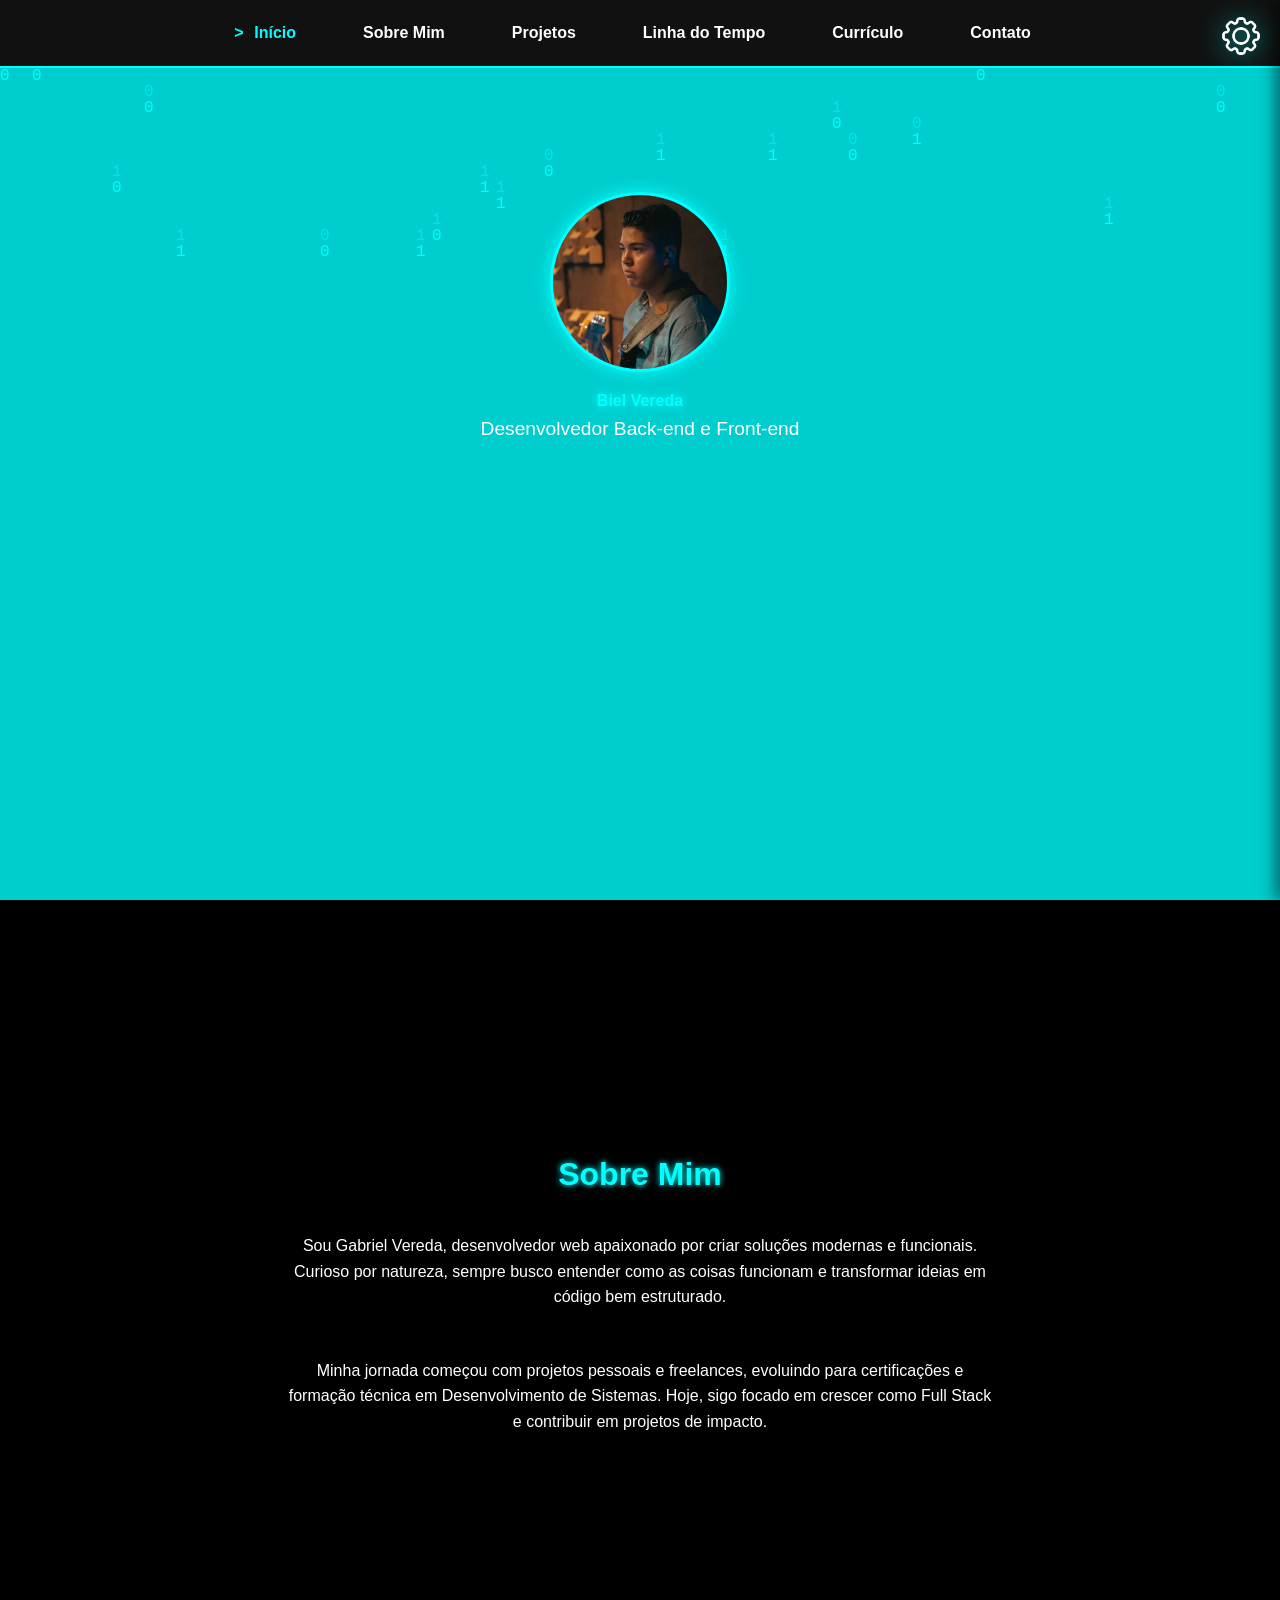
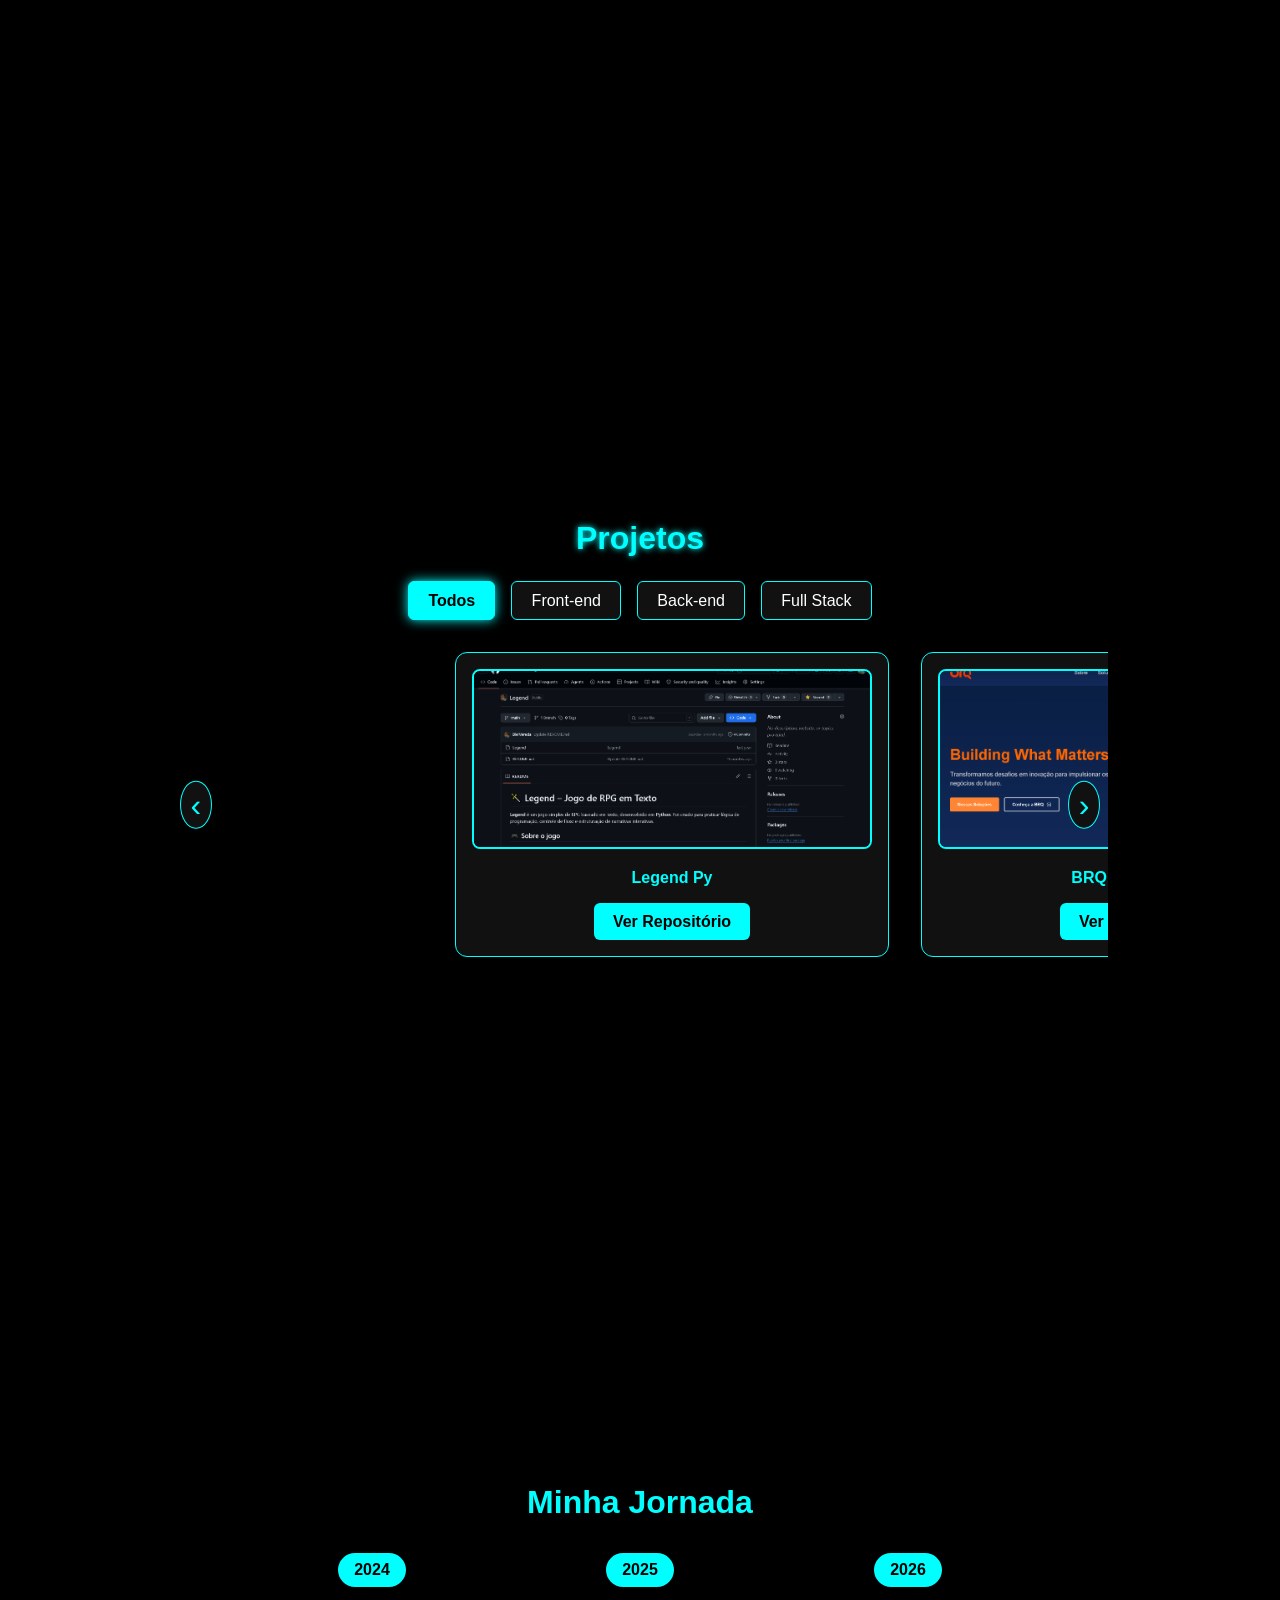
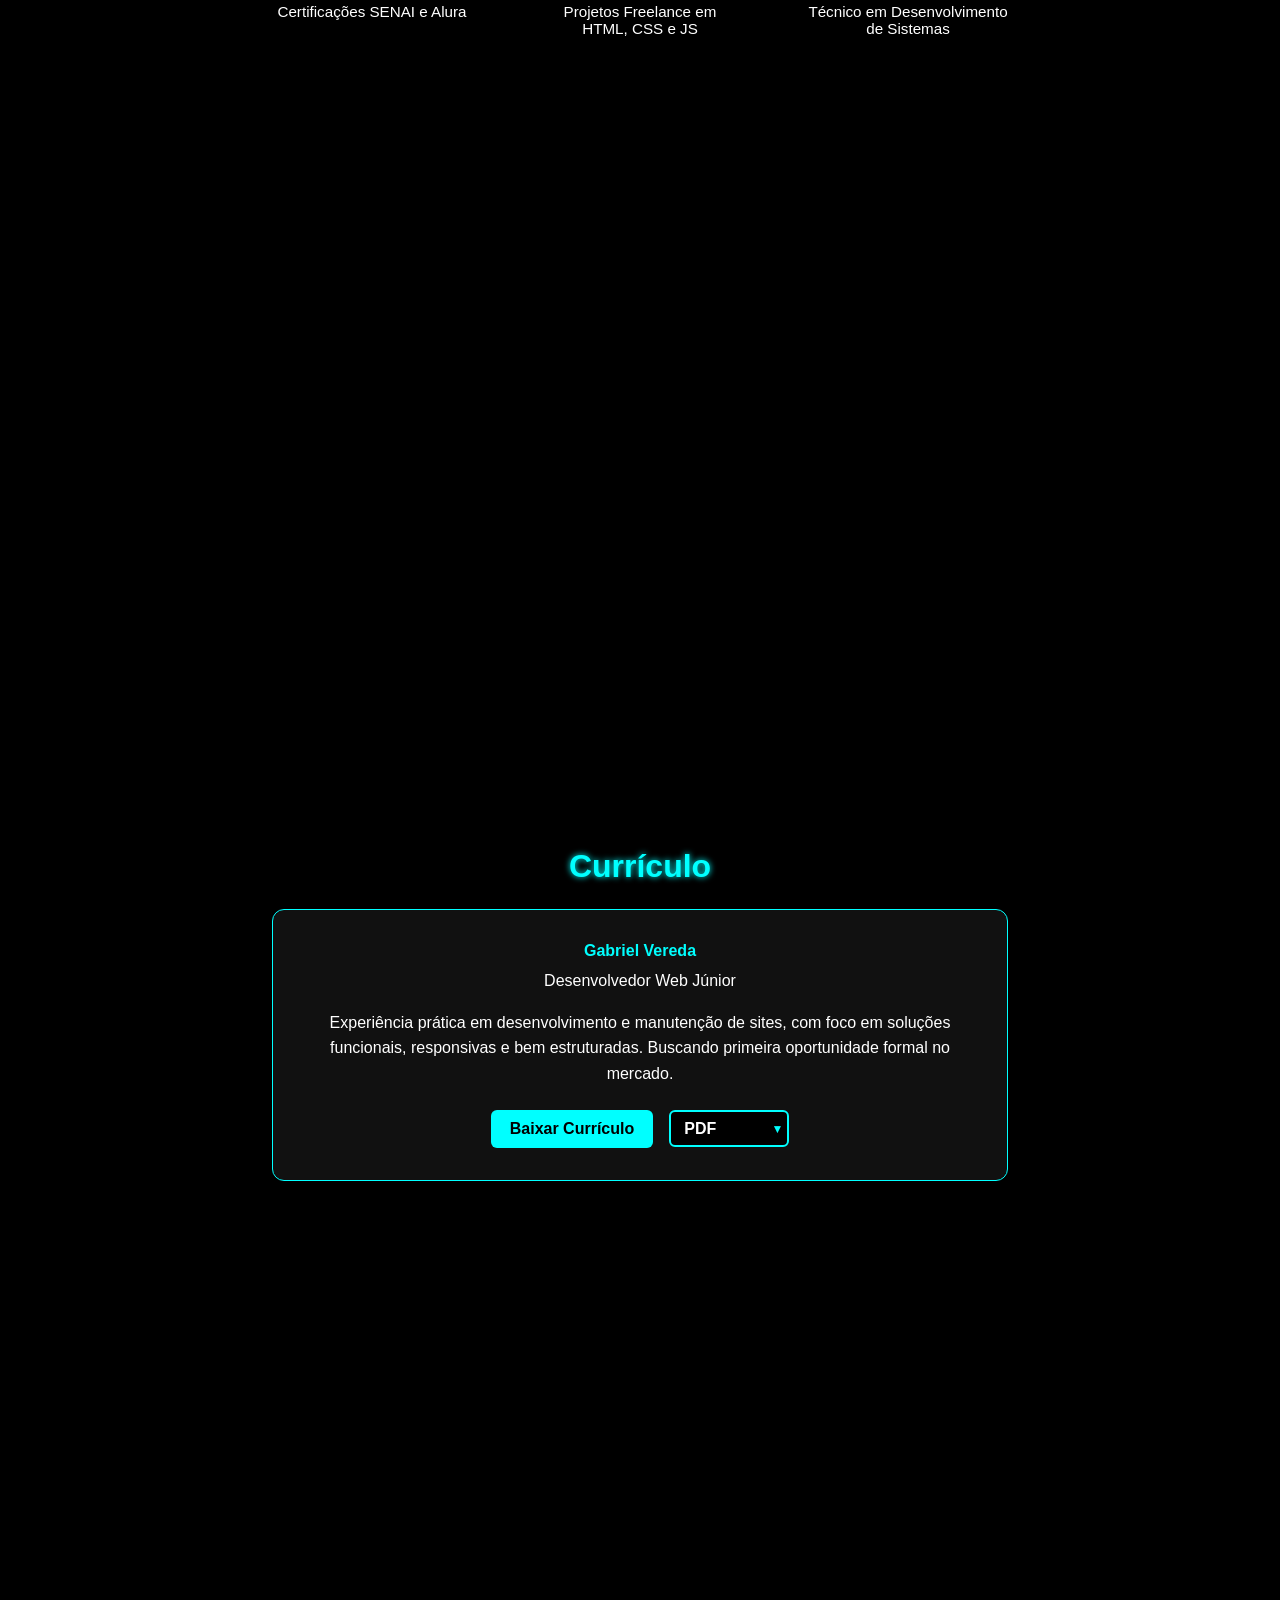
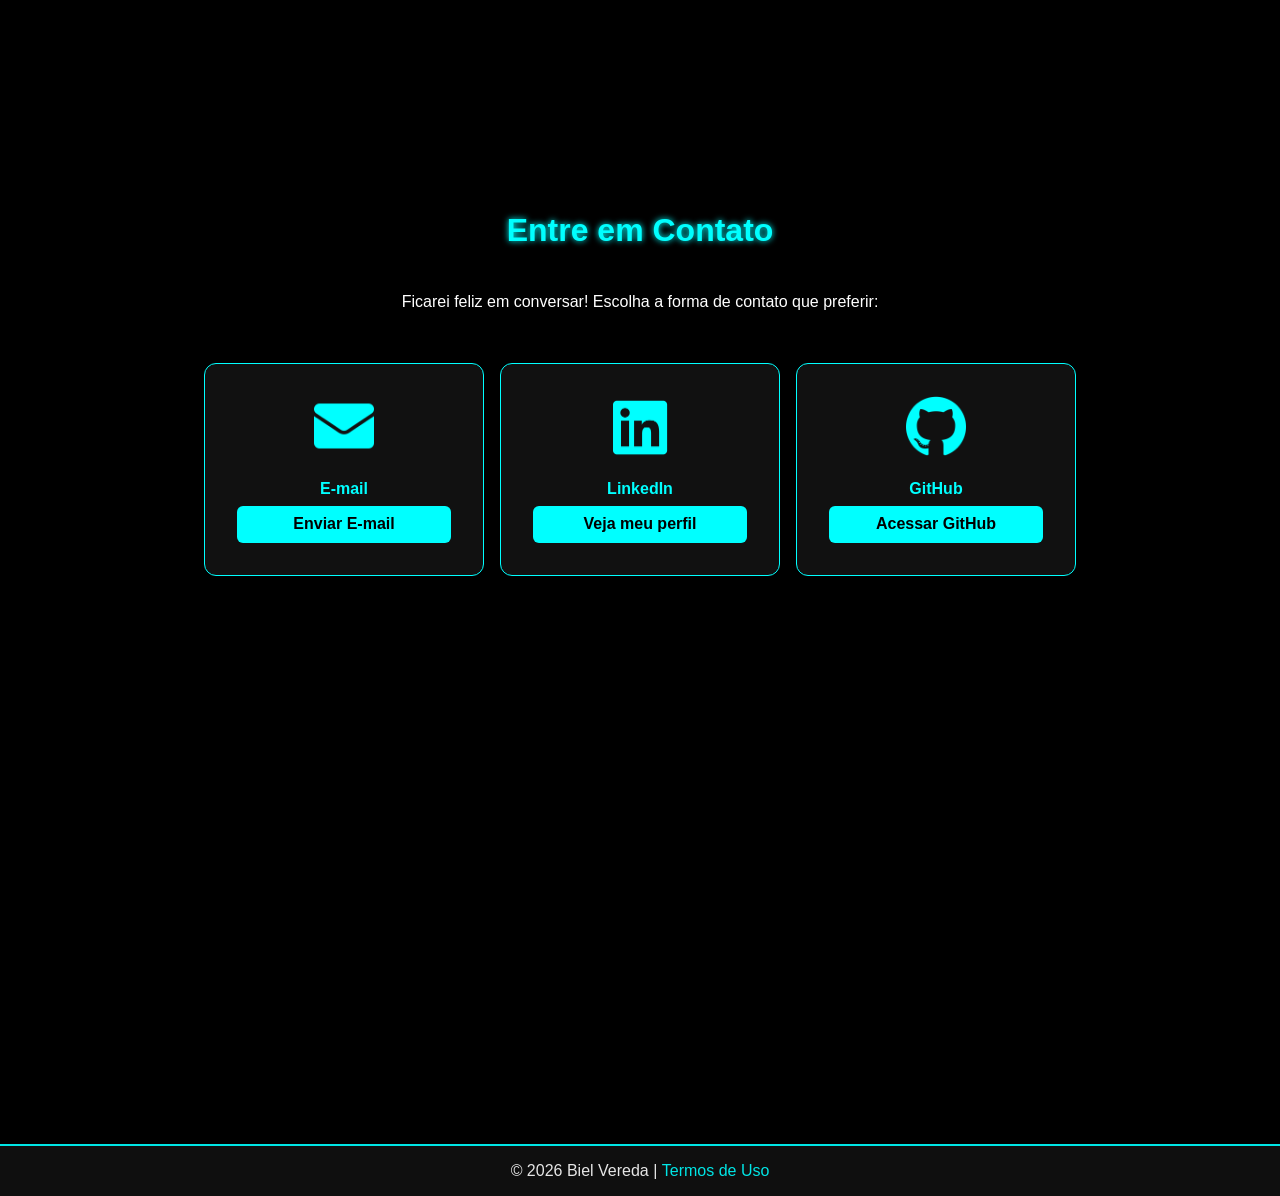
<file: index.html>
<!DOCTYPE html>
<html lang="pt-br">

<head>
  <meta charset="UTF-8" />
  <meta name="viewport" content="width=device-width, initial-scale=1.0" />
  <title data-i18n="site.title">Biel Vereda | Portfolio</title>
  <link rel="stylesheet" href="./styles/main.css" />

  <link rel="icon" type="image/png" href="./assets/images/logo.png" />
</head>

<body>
  <canvas id="matrix"></canvas>

  <!-- Navbar -->
  <header class="navbar">
    <nav>
      <ul class="nav-links">
        <li><a href="#home" class="active" data-i18n="navbar.home">Início</a></li>
        <li><a href="#about" data-i18n="navbar.about">Sobre Mim</a></li>
        <li><a href="#projects" data-i18n="navbar.projects">Projetos</a></li>
        <li><a href="#timeline" data-i18n="navbar.timeline">Linha do Tempo</a></li>
        <li><a href="#resume" data-i18n="navbar.resume">Currículo</a></li>
        <li><a href="#contact" data-i18n="navbar.contact">Contato</a></li>
      </ul>
    </nav>
    <button id="configBtn" class="config-btn">
      <img src="./assets/icons/settings.png" alt="Settings" />
    </button>
  </header>

  <!-- Hero -->
  <section id="home" class="hero">
    <img src="./assets/images/profile.jpg" alt="Biel Vereda" />
    <h1 data-i18n="hero.title">Biel Vereda</h1>
    <p data-i18n="hero.subtitle">Back-end and Front-end Developer</p>
  </section>

  <!-- About -->
  <section id="about" class="about">
    <h2 data-i18n="about.title">Sobre Mim</h2>
    <p data-i18n="about.description1">
      Sou <strong>Gabriel Vereda</strong>, desenvolvedor web apaixonado por criar soluções
      modernas e funcionais. Curioso por natureza, sempre busco entender como as coisas
      funcionam e transformar ideias em código bem estruturado.
    </p>
    <p data-i18n="about.description2">
      Minha jornada começou com projetos pessoais e freelances, evoluindo para certificações
      e formação técnica em Desenvolvimento de Sistemas. Hoje, sigo focado em crescer como
      Full Stack e contribuir em projetos de impacto.
    </p>
  </section>

  <!-- Projects com Carrossel -->
  <section id="projects" class="projects">
    <h2 data-i18n="projects.title">Projetos</h2>

    <!-- Filtros -->
    <div class="filter">
      <button data-i18n="projects.filters.all" data-filter="all" class="active">Todos</button>
      <button data-i18n="projects.filters.frontend" data-filter="frontend">Front-end</button>
      <button data-i18n="projects.filters.backend" data-filter="backend">Back-end</button>
      <button data-i18n="projects.filters.fullstack" data-filter="fullstack">Full Stack</button>
    </div>

    <!-- Carrossel -->
    <div class="carousel">
      <div class="carousel-track">

        <!-- Cards de Projetos -->
        <!-- Front-End -->
        <div class="project-card" data-category="frontend">
          <img src="./assets/images/projects/game-station.png" alt="Game Station" />
          <h3 data-i18n="projects.cards.gamestation">Game Station</h3>
          <a href="https://github.com/BielVereda/Game_Station.git" target="_blank" rel="noopener noreferrer" class="btn"
            data-i18n="projects.cards.repo">
            Ver Repositório
          </a>
        </div>

        <div class="project-card" data-category="frontend">
          <img src="./assets/images/projects/brq-rebrainding.png" alt="BRQ Rebrainding" />
          <h3 data-i18n="projects.cards.brqrebrainding">BRQ Rebrainding</h3>
          <a href="https://github.com/BielVereda/BRQ_Rebrainding.git" target="_blank" rel="noopener noreferrer"
            class="btn" data-i18n="projects.cards.repo">
            Ver Repositório
          </a>
        </div>

        <div class="project-card" data-category="frontend">
          <img src="./assets/images/projects/motoristas_unesp.png" alt="Motoristas UNESP" />
          <h3 data-i18n="projects.cards.motoristasunesp">Motoristas UNESP</h3>
          <a href="https://github.com/BielVereda/Motoristas_Unesp.git" target="_blank" rel="noopener noreferrer"
            class="btn" data-i18n="projects.cards.repo">
            Ver Repositório
          </a>
        </div>

        <div class="project-card" data-category="frontend">
          <img src="./assets/images/projects/safe-speak.png" alt="Safe Speak" />
          <h3 data-i18n="projects.cards.safespeak">Safe Speak</h3>
          <a href="https://github.com/BielVereda/Site_Denuncia.git" target="_blank" rel="noopener noreferrer"
            class="btn" data-i18n="projects.cards.repo">
            Ver Repositório
          </a>
        </div>

        <div class="project-card" data-category="frontend">
          <img src="./assets/images/projects/datacenter-senai.png" alt="Data Center SENAI" />
          <h3 data-i18n="projects.cards.datacentersenai">Data Center SENAI</h3>
          <a href="https://github.com/BielVereda/DataCenter_SENAI.git" target="_blank" rel="noopener noreferrer"
            class="btn" data-i18n="projects.cards.repo">
            Ver Repositório
          </a>
        </div>

        <div class="project-card" data-category="frontend">
          <img src="./assets/images/projects/midnight-club.png" alt="Midnight Club" />
          <h3 data-i18n="projects.cards.midnightclub">Midnight Club</h3>
          <a href="https://github.com/BielVereda/midnight_club.git" target="_blank" rel="noopener noreferrer"
            class="btn" data-i18n="projects.cards.repo">
            Ver Repositório
          </a>
        </div>

        <!-- Back-End -->
        <div class="project-card" data-category="backend">
          <img src="./assets/images/projects/ecommerce-api.png" alt="E-commerce API + Security" />
          <h3 data-i18n="projects.cards.ecommerceapisecurity">E-commerce API + Security</h3>
          <a href="https://github.com/BielVereda/E-Commerce_Security.git" target="_blank" class="btn"
            data-i18n="projects.cards.repo">
            Ver Repositório
          </a>
        </div>

        <div class="project-card" data-category="backend">
          <img src="./assets/images/projects/legend.png" alt="Legend Py" />
          <h3 data-i18n="projects.cards.legend">Legend Py</h3>
          <a href="https://github.com/BielVereda/Legend.git" target="_blank" class="btn"
            data-i18n="projects.cards.repo">
            Ver Repositório
          </a>
        </div>

        <div class="project-card" data-category="backend">
          <img src="./assets/images/projects/spaceship-game.png" alt="Spaceship Game" />
          <h3 data-i18n="projects.cards.spaceship">Spaceship Game</h3>
          <a href="https://github.com/BielVereda/Spaceship_Game.git" target="_blank" class="btn"
            data-i18n="projects.cards.repo">
            Ver Repositório
          </a>
        </div>

        <div class="project-card" data-category="backend">
          <img src="./assets/images/projects/bibioteca-api.png" alt="Biblioteca API" />
          <h3 data-i18n="projects.cards.bibiotecaapi">Biblioteca API</h3>
          <a href="https://github.com/BielVereda/Biblioteca_BeckEnd.git" target="_blank" class="btn"
            data-i18n="projects.cards.repo">
            Ver Repositório
          </a>
        </div>

        <!-- Full Stack -->
        <div class="project-card" data-category="fullstack">
          <img src="./assets/images/projects/naruto-api.png" alt="Naruto API" />
          <h3 data-i18n="projects.cards.narutoapi">Naruto API</h3>
          <a href="https://github.com/BielVereda/Consuming_API_Naruto.git" target="_blank" class="btn"
            data-i18n="projects.cards.repo">
            Ver Repositório
          </a>
        </div>
      </div>

      <!-- Controles -->
      <button class="carousel-btn prev" data-i18n="projects.controls.prev">‹</button>
      <button class="carousel-btn next" data-i18n="projects.controls.next">›</button>
    </div>
  </section>

  <!-- Timeline (gráfico) -->
  <!-- Timeline (gráfico) -->
  <section id="timeline" class="timeline">
    <h2 data-i18n="timeline.title">Minha Jornada</h2>
    <div class="progress-bar">
      <div class="milestone">
        <span class="year">2024</span>
        <p data-i18n="timeline.steps.2024">Certificações SENAI e Alura</p>
      </div>
      <div class="milestone">
        <span class="year">2025</span>
        <p data-i18n="timeline.steps.2025">Projetos Freelance em HTML, CSS e JS</p>
      </div>
      <div class="milestone">
        <span class="year">2026</span>
        <p data-i18n="timeline.steps.2026">Técnico em Desenvolvimento de Sistemas</p>
      </div>
    </div>
  </section>


  <!-- Resume -->
  <section id="resume" class="resume">
    <h2 data-i18n="resume.title">Currículo</h2>
    <div class="resume-content">
      <h3 data-i18n="resume.name">Gabriel Vereda</h3>
      <p data-i18n="resume.role">Desenvolvedor Web Júnior</p>
      <p data-i18n="resume.description">
        Experiência prática em desenvolvimento e manutenção de sites, com foco em
        soluções funcionais, responsivas e bem estruturadas. Buscando primeira
        oportunidade formal no mercado.
      </p>

      <div class="resume-actions">
        <a id="resumeDownload" href="./assets/docs/Curriculum_BielVereda.pdf" target="_blank" class="btn"
          data-i18n="resume.download">
          Baixar Currículo
        </a>

        <div class="dropdown-wrapper">
          <select id="resumeFormat" class="dropdown-select">
            <option value="pdf" class="dropdown-option" selected>PDF</option>
            <option value="jpg" class="dropdown-option">JPG</option>
            <option value="png" class="dropdown-option">PNG</option>
          </select>
        </div>

      </div>
    </div>
  </section>

  <!-- Contact -->
  <section id="contact" class="contact">
    <div class="container text-center">
      <h2 data-i18n="contact.title">Entre em Contato</h2>
      <p data-i18n="contact.text">
        Ficarei feliz em conversar! Escolha a forma de contato que preferir:
      </p>
      <div class="cards-group">
        <div class="contact-card">
          <div class="contact-icon icon-email"></div>
          <h5 data-i18n="contact.email.title">Email</h5>
          <a href="mailto:gabrielsantosvereda@gmail.com" class="btn" data-i18n="contact.email.button">Enviar Email</a>
        </div>
        <div class="contact-card">
          <div class="contact-icon icon-linkedin"></div>
          <h5 data-i18n="contact.linkedin.title">Linkedin</h5>
          <a href="https://www.linkedin.com/in/gabriel-vereda" target="_blank" rel="noopener noreferrer" class="btn"
            data-i18n="contact.linkedin.button">
            Veja meu perfil
          </a>
        </div>
        <div class="contact-card">
          <div class="contact-icon icon-github"></div>
          <h5 data-i18n="contact.github.title">GitHub</h5>
          <a href="https://github.com/BielVereda" target="_blank" class="btn" data-i18n="contact.github.button">Acessar
            GitHub</a>
        </div>
      </div>
    </div>
  </section>

  <!-- Footer -->
  <footer>
    <p>
      © 2026 Biel Vereda |
      <a href="terms_of_use.html" class="terms-link">Termos de Uso</a>
    </p>
  </footer>

  <!-- Settings Panel -->
  <div class="settings-panel">
    <h3 data-i18n="settings.title">Configurações</h3>
    <label for="langSwitcher" data-i18n="settings.language">Idioma:</label>
    <select id="langSwitcher" class="dropdown-select">
      <option value="pt-br">Português (Brasil)</option>
      <option value="pt-pt">Português (Portugal)</option>
      <option value="en">English</option>
      <option value="es">Español</option>
      <option value="fr">Français</option>
      <option value="de">Deutsch</option>
      <option value="it">Italiano</option>
      <option value="zh-cn">中文 (简体)</option>
      <option value="ja">日本語</option>
      <option value="ar">العربية</option>
      <option value="ru">Русский</option>
      <option value="hi">हिन्दी</option>
    </select>

    <label for="colorPicker" data-i18n="settings.color">Cor Primária:</label>
    <input type="color" id="colorPicker" />

    <label for="fontSize" data-i18n="settings.font">Tamanho da Fonte:</label>
    <input type="range" id="fontSize" min="12" max="24" />

    <div class="secret-code-wrapper">
      <label for="secretCode">Código Secreto</label>
      <input type="text" id="secretCode" placeholder="Digite aqui..." />
    </div>

  </div>

  <!-- Scripts -->
  <script src="./scripts/menu.js"></script>
  <script src="./scripts/theme.js"></script>
  <script src="./scripts/animations.js"></script>
  <script src="./scripts/active.js"></script>
  <script src="./scripts/secrets.js"></script>
</body>

</html>
</file>
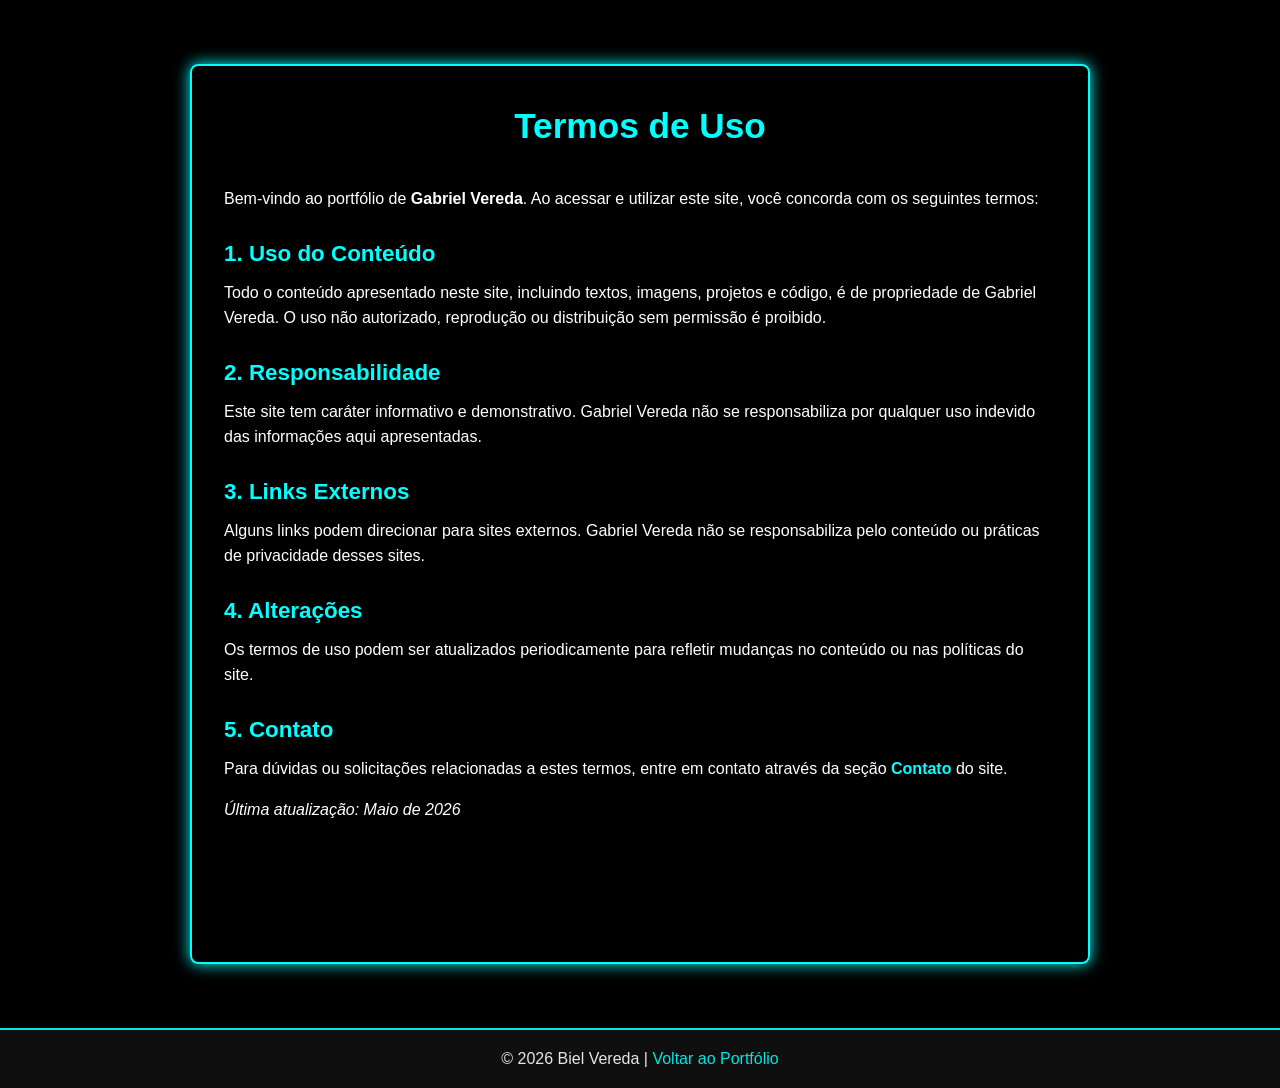
<file: terms_of_use.html>
<!DOCTYPE html>
<html lang="pt-br">

<head>
    <meta charset="UTF-8" />
    <meta name="viewport" content="width=device-width, initial-scale=1.0" />
    <title>Termos de Uso | Biel Vereda</title>

    <link rel="stylesheet" href="./styles/main.css" />
    <link rel="stylesheet" href="./styles/terms.css" />
</head>

<body>
    <section class="terms">
        <h1>Termos de Uso</h1>

        <p>Bem-vindo ao portfólio de <strong>Gabriel Vereda</strong>. Ao acessar e utilizar este site, você concorda com
            os seguintes termos:</p>

        <h2>1. Uso do Conteúdo</h2>
        <p>Todo o conteúdo apresentado neste site, incluindo textos, imagens, projetos e código, é de propriedade de
            Gabriel Vereda. O uso não autorizado, reprodução ou distribuição sem permissão é proibido.</p>

        <h2>2. Responsabilidade</h2>
        <p>Este site tem caráter informativo e demonstrativo. Gabriel Vereda não se responsabiliza por qualquer uso
            indevido das informações aqui apresentadas.</p>

        <h2>3. Links Externos</h2>
        <p>Alguns links podem direcionar para sites externos. Gabriel Vereda não se responsabiliza pelo conteúdo ou
            práticas de privacidade desses sites.</p>

        <h2>4. Alterações</h2>
        <p>Os termos de uso podem ser atualizados periodicamente para refletir mudanças no conteúdo ou nas políticas do
            site.</p>

        <h2>5. Contato</h2>
        <p>Para dúvidas ou solicitações relacionadas a estes termos, entre em contato através da seção <a
                href="index.html#contact">Contato</a> do site.</p>

        <p><em>Última atualização: Maio de 2026</em></p>
    </section>

    <footer>
        <p>
            © 2026 Biel Vereda |
            <a href="index.html" class="terms-link">Voltar ao Portfólio</a>
        </p>
    </footer>

</body>

</html>
</file>
<file: styles/main.css>
/* Variáveis CSS */
:root {
    --primary-color: #00ffff;
    --secondary-color: #111;
    --text-color: #fff;
    --font-size: 16px;
}

/* Reset */
* {
    margin: 0;
    font-family: Arial, sans-serif;
    font-size: var(--font-size);
    color: var(--text-color);
    border: none;
    background: none;
    box-sizing: border-box;
}

section {
    min-height: 100vh;
    padding: 2rem 2rem;
    scroll-margin-top: 150px;
}

body {
    height: 100vh;
    background: #000;
}

html {
    scroll-behavior: smooth;
}

/* Navbar */
.navbar {
    display: contents;
}

.navbar nav {
    background: var(--secondary-color);
    border-bottom: 2px solid var(--primary-color);
    position: fixed;
    top: 0;
    width: 100%;
    padding: 1.5em;
    z-index: 2000;
}

.nav-links {
    list-style: none;
    display: flex;
    gap: 2rem;
    justify-content: center;
    margin: 0;
    padding: 0;
}

.nav-links a {
    position: relative;
    color: var(--text-color);
    text-decoration: none;
    font-weight: bold;
    transition: color 0.3s ease;
    padding-left: 20px;
    padding-right: 15px;
}

/* === Estado ativo === */
.nav-links a.active {
    color: var(--primary-color);
}

/* === Seta fixa no ativo === */
.nav-links a.active::before {
    content: ">";
    position: absolute;
    left: 0;
    color: var(--primary-color);
    font-weight: bold;
}

/* === Se o ativo estiver com a classe hide-arrow, a seta some === */
.nav-links a.active.hide-arrow::before {
    content: "";
}

/* === Hover em qualquer item: seta + underline piscando === */
.nav-links a:hover::before {
    content: ">";
    position: absolute;
    left: 0;
    color: var(--primary-color);
    font-weight: bold;
}

.nav-links a:hover::after {
    content: "_";
    position: absolute;
    right: 0;
    color: var(--primary-color);
    font-weight: bold;
    animation: blink 1.5s infinite;
}

/* === Animação de piscar === */
@keyframes blink {

    0%,
    50%,
    100% {
        opacity: 1;
    }

    25%,
    75% {
        opacity: 0;
    }
}

/* === Botão de Configuração === */
.config-btn {
    position: fixed;
    cursor: pointer;
    color: var(--primary-color);
    top: 15px;
    right: 1%;
    z-index: 3001;
    transform: translateZ(100px);
}

.config-btn::before {
    content: "";
    position: absolute;
    top: 50%;
    left: 50%;
    transform: translate(-50%, -50%);
    width: 30px;
    height: 30px;
    background: var(--primary-color);
    border-radius: 50%;
    filter: blur(15px);
    opacity: 0.5;
    z-index: -1;
    transition: opacity 0.3s ease;
}

.config-btn:hover::before {
    opacity: 1;
}

.config-btn img {
    width: 40px;
    height: 40px;
}

/* Hero */
.hero {
    margin-top: 10rem;
    text-align: center;
}

.hero img {
    width: 180px;
    height: 180px;
    border-radius: 50%;
    border: 3px solid var(--primary-color);
    box-shadow: 0 0 15px var(--primary-color);
}

.hero h1 {
    margin-top: 1rem;
    color: var(--primary-color);
    text-shadow: 0 0 8px var(--primary-color);
}

.hero p {
    font-size: 1.2rem;
    margin-top: 0.5rem;
}

/* About */
.about {
    max-width: 800px;
    margin: 4rem auto;
    padding: 2rem;
    text-align: center;
}

.about h2 {
    font-size: 2rem;
    color: var(--primary-color);
    margin-bottom: 1.5rem;
    text-shadow: 0 0 6px var(--primary-color);
}

.about p {
    margin-bottom: 1rem;
    line-height: 1.6;
}

/* Projects */
.projects {
    max-width: 1000px;
    margin: 4rem auto;
    padding: 2rem;
    text-align: center;
}

.projects h2 {
    font-size: 2rem;
    color: var(--primary-color);
    margin-bottom: 1.5rem;
    text-shadow: 0 0 6px var(--primary-color);
}

.project-list {
    display: flex;
    flex-wrap: wrap;
    gap: 2rem;
    justify-content: center;
}

/* Contact */
.contact {
    margin: 4rem auto;
    max-width: 1000px;
    padding: 2rem;
    text-align: center;
    color: var(--text-color);
    display: flex;
    justify-content: center;
    right: -100px;
}

.contact h2 {
    font-size: 2rem;
    color: var(--primary-color);
    margin-bottom: 1.5rem;
    text-shadow: 0 0 6px var(--primary-color);
}

.contact p {
    margin-bottom: 2rem;
    line-height: 1.6;
}

.contact-grid {
    display: flex;
    justify-content: center;
    gap: 2rem;
    flex-wrap: wrap;
}

.contact-card {
    background: var(--secondary-color);
    border: 1px solid var(--primary-color);
    border-radius: 12px;
    padding: 2rem;
    width: 280px;
    display: flex;
    flex-direction: column;
    align-items: center;
    justify-content: space-between;
    text-align: center;
    transition: box-shadow 0.3s ease;
    margin-bottom: 20px;
}

.contact-card:hover {
    box-shadow: 0 0 15px var(--primary-color);
}

.contact-icon {
    width: 60px;
    height: 60px;
    margin-bottom: 1rem;
    background-color: var(--primary-color);
    -webkit-mask-repeat: no-repeat;
    -webkit-mask-position: center;
    -webkit-mask-size: contain;
    mask-repeat: no-repeat;
    mask-position: center;
    mask-size: contain;
}

.cards-group {
    display: flex;
    justify-content: center;
    flex-direction: row;
    gap: 1em;
}

/* === Blocos pretos atrás dos textos === */
.about p,
.projects p,
.contact p {
    background: rgba(0, 0, 0, 0.8);
    padding: 1rem;
    border-radius: 8px;
    box-shadow: 0 0 12px rgba(0, 0, 0, 0.8);
}

.icon-email {
    -webkit-mask-image: url('./../assets/icons/email.png');
    mask-image: url('./../assets/icons/email.png');
}

.icon-linkedin {
    -webkit-mask-image: url('./../assets/icons/linkedin.png');
    mask-image: url('./../assets/icons/linkedin.png');
}

.icon-github {
    -webkit-mask-image: url('./../assets/icons/github.png');
    mask-image: url('./../assets/icons/github.png');
}

.contact-card h5 {
    color: var(--primary-color);
    margin: 0.5rem 0;
}

.contact-card p {
    flex-grow: 1;
    display: flex;
    align-items: center;
    justify-content: center;
    margin: 1rem 0;
    line-height: 1.6;
    color: var(--text-color);
    text-align: center;
}

.contact-card .btn {
    background: var(--primary-color);
    color: #000;
    font-weight: bold;
    border-radius: 6px;
    padding: 0.6rem 1.2rem;
    width: 100%;
    transition: box-shadow 0.3s ease;
    margin-top: auto;
    text-decoration: none;
    display: inline-block;
    text-align: center;
}

.contact-card .btn:hover {
    box-shadow: 0 0 12px var(--primary-color);
}

/* Footer */
footer {
    text-align: center;
    padding: 1rem;
    border-top: 2px solid var(--primary-color);
    background: var(--secondary-color);
    margin-top: 4rem;
    color: var(--text-color);
    opacity: 0.9;
    position: relative;
    z-index: 10;
}

footer>p {
    opacity: 1;
    margin: 0;
}

footer .terms-link {
    color: var(--primary-color);
    text-decoration: none;
    position: relative;
    display: inline-block;
    cursor: pointer;
    z-index: 20;
}

footer .terms-link::after {
    content: "";
    position: absolute;
    left: 0;
    bottom: -3px;
    width: 100%;
    height: 2px;
    background: var(--primary-color);
    transform: scaleX(0);
    transform-origin: left;
    transition: transform 0.3s ease;
    pointer-events: none;
}

footer .terms-link:hover::after {
    transform: scaleX(1);
}

/* Settings Panel */
.settings-panel {
    position: fixed;
    top: 0;
    right: 0;
    width: 300px;
    height: 100vh;
    background: var(--secondary-color);
    border-left: 2px solid var(--primary-color);
    padding: 2rem;
    box-shadow: -5px 0 15px rgba(0, 0, 0, 0.5);
    transition: transform 0.3s ease;
    z-index: 3000;
    transform: translateX(100%);
}

.settings-panel.active {
    transform: translateX(0);
}

.settings-panel h3 {
    margin-top: 50px;
    color: var(--primary-color);
    margin-bottom: 1rem;
    text-shadow: 0 0 6px var(--primary-color);
}

.settings-panel label {
    display: block;
    margin-top: 1rem;
    margin-bottom: 0.5rem;
    color: var(--text-color);
}

.settings-panel select,
.settings-panel input[type="color"],
.settings-panel input[type="range"] {
    width: 100%;
    padding: 0.5rem;
    border: 1px solid var(--primary-color);
    border-radius: 6px;
    background: #000;
    color: var(--text-color);
}

/* Slider */
#fontSize {
    -webkit-appearance: none;
    width: 100%;
    height: 6px;
    background: #222;
    border-radius: 6px;
    outline: none;
    cursor: pointer;
}

#fontSize::-webkit-slider-thumb {
    -webkit-appearance: none;
    width: 18px;
    height: 18px;
    background: var(--primary-color);
    border: 2px solid #fff;
    border-radius: 50%;
    cursor: pointer;
    box-shadow: 0 0 8px var(--primary-color);
    transition: box-shadow 0.3s ease, transform 0.2s ease;
}

#fontSize::-webkit-slider-thumb:hover {
    transform: scale(1.1);
    box-shadow: 0 0 12px var(--primary-color);
}

#fontSize::-moz-range-thumb {
    width: 18px;
    height: 18px;
    background: var(--primary-color);
    border: 2px solid #fff;
    border-radius: 50%;
    cursor: pointer;
    box-shadow: 0 0 8px var(--primary-color);
    transition: box-shadow 0.3s ease, transform 0.2s ease;
}

#fontSize::-moz-range-thumb:hover {
    transform: scale(1.1);
    box-shadow: 0 0 12px var(--primary-color);
}

/* Matrix Background*/
#matrix {
    position: fixed;
    top: 0;
    left: 0;
    width: 100%;
    height: 100%;
    background: var(--primary-color);
    /* usa a variável */
    z-index: -9999;
    pointer-events: none;
    transition: background 0.5s ease;
    /* transição suave */
}

/* Projects - Filtro */
.filter {
    display: flex;
    justify-content: center;
    gap: 1rem;
    margin-bottom: 2rem;
}

.filter button {
    background: var(--secondary-color);
    border: 1px solid var(--primary-color);
    color: var(--text-color);
    padding: 0.6rem 1.2rem;
    border-radius: 6px;
    cursor: pointer;
    transition: box-shadow 0.3s ease, color 0.3s ease;
}

.filter button:hover {
    box-shadow: 0 0 12px var(--primary-color);
    color: var(--primary-color);
}

.filter button.active {
    background: var(--primary-color);
    color: #000;
    font-weight: bold;
    box-shadow: 0 0 12px var(--primary-color);
}

/* Carrossel */
.carousel {
    position: relative;
    overflow: hidden;
    max-width: 1000px;
    margin: 1rem auto;
}

.carousel-track {
    display: flex;
    transition: transform 0.5s ease;
    /* garante que os itens não fiquem cortados */
    padding: 0 2em; /* espaço interno em vez de margin nos cards */
    box-sizing: border-box;
}

/* Cards */
.project-card {
    background: var(--secondary-color);
    border: 1px solid var(--primary-color);
    border-radius: 12px;
    padding: 1rem;
    min-width: 280px;
    text-align: center;
    flex-shrink: 0;
    box-shadow: 0 0 12px rgba(0, 0, 0, 0.8);
    margin: 0 1em; /* margem menor, não corta no final */
}

/* Imagens padronizadas */
.project-card img {
    width: 400px;
    height: 180px;
    object-fit: cover;
    border-radius: 8px;
    margin-bottom: 1rem;
    border: 2px solid var(--primary-color);
}

.project-card h3 {
    color: var(--primary-color);
    margin-bottom: 1rem;
}

.project-card .btn {
    background: var(--primary-color);
    color: #000;
    font-weight: bold;
    border-radius: 6px;
    padding: 0.6rem 1.2rem;
    text-decoration: none;
    display: inline-block;
    transition: box-shadow 0.3s ease;
}

.project-card .btn:hover {
    box-shadow: 0 0 12px var(--primary-color);
}

/* Botões do carrossel */
.carousel-btn {
    position: absolute;
    top: 50%;
    transform: translateY(-50%);
    background: var(--secondary-color);
    border: 1px solid var(--primary-color);
    color: var(--primary-color);
    font-size: 2rem;
    padding: 0.3rem 0.6rem;
    cursor: pointer;
    border-radius: 50%;
    transition: box-shadow 0.3s ease;
}

.carousel-btn:hover {
    box-shadow: 0 0 12px var(--primary-color);
}

.carousel-btn.prev {
    left: 0.5rem;
}

.carousel-btn.next {
    right: 0.5rem;
}

/* Timeline estilo gráfico */
.timeline {
    text-align: center;
    margin: 4rem auto;
    max-width: 900px;
    color: var(--text-color);
}

.timeline h2 {
    margin-bottom: 2rem;
    color: var(--primary-color);
    font-size: 2rem;
}

.progress-bar {
    display: flex;
    justify-content: space-between;
    align-items: flex-start;
    position: relative;
    margin: 2rem 0;
    padding: 0 1rem;
}

.progress-bar::before {
    content: "";
    position: absolute;
    top: 30px;
    left: 0;
    width: 0;
    height: 6px;
    background: var(--primary-color);
    opacity: 0.4;
    transition: width 2s ease;
}

.timeline.visible .progress-bar::before {
    width: 100%;
}

.milestone {
    position: relative;
    text-align: center;
    flex: 1;
}

.milestone .year {
    display: inline-block;
    background: var(--primary-color);
    color: #000000;
    padding: 0.5rem 1rem;
    border-radius: 20px;
    font-weight: bold;
    position: relative;
    z-index: 1;
}

.milestone p {
    margin-top: 1rem;
    font-size: 0.95rem;
    max-width: 200px;
    margin-left: auto;
    margin-right: auto;
}

/* === Efeito de destaque === */
.milestone .year:hover {
    background: var(--secondary-color);
    color: var(--primary-color);
    box-shadow: 0 0 10px var(--primary-color);
    transition: all 0.3s ease;
}

/* Resume */
.resume {
    max-width: 800px;
    margin: 4rem auto;
    padding: 2rem;
    text-align: center;
}

.resume h2 {
    font-size: 2rem;
    color: var(--primary-color);
    margin-bottom: 1.5rem;
    text-shadow: 0 0 6px var(--primary-color);
}

.resume-content {
    background: var(--secondary-color);
    border: 1px solid var(--primary-color);
    border-radius: 12px;
    padding: 2rem;
    box-shadow: 0 0 12px rgba(0, 0, 0, 0.8);
}

.resume-content h3 {
    color: var(--primary-color);
    margin-bottom: 0.5rem;
}

.resume-content p {
    margin-bottom: 1rem;
    line-height: 1.6;
}

.resume-actions {
    display: flex;
    justify-content: center;
    gap: 1rem;
    margin-top: 1.5rem;
}

/* Dropdown */
/* === Wrapper para o select === */
.dropdown-wrapper {
    position: relative;
    display: inline-block;
    width: 120px;
}

/* === Select estilizado === */
.dropdown-select {
    width: 100%;
    background-color: #000;
    color: var(--text-color);
    border: 2px solid var(--primary-color);
    padding: 0.5rem 1.5rem 0.5rem 0.8rem;
    font-weight: bold;
    cursor: pointer;
    appearance: none;
    -webkit-appearance: none;
    -moz-appearance: none;
    border-radius: 6px;
}

/* === Opções === */
.dropdown-option {
    background-color: #000;
    color: var(--text-color);
}

.dropdown-option:checked,
.dropdown-option:focus,
.dropdown-option:active {
    background-color: #000;
    color: var(--primary-color);
}

/* === Seta personalizada === */
.dropdown-wrapper::after {
    content: "▼";
    position: absolute;
    right: 6px;
    top: 50%;
    transform: translateY(-50%);
    pointer-events: none;
    color: var(--primary-color);
    font-size: 0.75rem;
}

/* === Botão do currículo === */
.resume-content .btn {
    background: var(--primary-color);
    color: #000;
    font-weight: bold;
    border-radius: 6px;
    padding: 0.6rem 1.2rem;
    text-decoration: none;
    display: inline-block;
    transition: box-shadow 0.3s ease;
}

.resume-content .btn:hover {
    box-shadow: 0 0 12px var(--primary-color);
}

/* ============================= */
/* Responsividade - @media queries */
/* ============================= */

/* Smartphones pequenos (até 480px) */
@media (max-width: 480px) {
    .nav-links {
        flex-direction: column;
        gap: 1rem;
    }

    .hero img {
        width: 120px;
        height: 120px;
    }

    .project-card {
        min-width: 240px;
        margin: 0 1em;
    }

    .project-card img {
        height: 140px;
    }

    .contact-card {
        width: 100%;
    }

    .settings-panel {
        width: 100%;
    }
}

/* Smartphones médios e tablets pequenos (481px a 768px) */
@media (max-width: 768px) {
    .nav-links {
        flex-wrap: wrap;
        gap: 1rem;
    }

    .hero {
        margin-top: 6rem;
    }

    .projects,
    .about,
    .resume,
    .contact {
        padding: 1rem;
    }

    .project-card {
        min-width: 260px;
        margin: 0 1em;
    }

    .project-card img {
        height: 160px;
    }

    .contact-grid {
        flex-direction: column;
        align-items: center;
    }
}

/* Tablets grandes e notebooks pequenos (769px a 1024px) */
@media (max-width: 1024px) {
    .nav-links {
        gap: 1.2rem;
    }

    .carousel {
        max-width: 90%;
    }

    .project-card {
        min-width: 280px;
    }

    .contact-grid {
        gap: 1.5rem;
    }
}

/* Monitores grandes (acima de 1440px) */
@media (min-width: 1440px) {

    .projects,
    .about,
    .resume,
    .contact,
    .timeline {
        max-width: 1200px;
    }

    .project-card img {
        height: 220px;
    }
}

/* ============================= */
/* Compatibilidade e Fallbacks   */
/* ============================= */

/* Scroll suave - fallback */
html {
    scroll-behavior: smooth;
}

@supports not (scroll-behavior: smooth) {
    html {
        /* navegadores antigos não suportam scroll-behavior */
        /* aqui poderia entrar um JS polyfill se necessário */
    }
}

/* Aparência customizada de inputs e selects */
.dropdown-select,
.settings-panel select,
.settings-panel input[type="color"],
.settings-panel input[type="range"] {
    -webkit-appearance: none;
    -moz-appearance: none;
    appearance: none;
}

/* Compatibilidade para slider (range input) */
#fontSize::-webkit-slider-thumb {
    -webkit-appearance: none;
}

#fontSize::-moz-range-thumb {
    -moz-appearance: none;
}

#fontSize::-ms-thumb {
    appearance: none;
}

/* Fallback para mask-image em navegadores sem suporte */
.icon-email,
.icon-linkedin,
.icon-github {
    background-repeat: no-repeat;
    background-position: center;
    background-size: contain;
}

@supports not (mask-image: url("")) {
    .icon-email {
        background-image: url('./../assets/icons/email.png');
    }

    .icon-linkedin {
        background-image: url('./../assets/icons/linkedin.png');
    }

    .icon-github {
        background-image: url('./../assets/icons/github.png');
    }
}

/* Compatibilidade para blur em config-btn */
.config-btn::before {
    -webkit-filter: blur(15px);
    filter: blur(15px);
}

/* Compatibilidade para animações */
@-webkit-keyframes blink {

    0%,
    50%,
    100% {
        opacity: 1;
    }

    25%,
    75% {
        opacity: 0;
    }
}

@keyframes blink {

    0%,
    50%,
    100% {
        opacity: 1;
    }

    25%,
    75% {
        opacity: 0;
    }
}

/* Easter-Eggs */
.secret-code-wrapper {
    margin-top: 2rem;
}

.secret-code-wrapper label {
    color: var(--text-color);
    font-weight: bold;
    margin-bottom: 0.5rem;
    display: block;
}

.secret-code-wrapper input {
    width: 100%;
    padding: 0.6rem;
    border: 2px solid var(--primary-color);
    border-radius: 6px;
    background: #000;
    color: var(--text-color);
    font-weight: bold;
}

/* Arco-íris */
:root.rainbow-mode {
    --primary-color: red;
    animation: rainbow 20s linear infinite;
}

@keyframes rainbow {
    0% {
        --primary-color: red;
    }

    20% {
        --primary-color: rgb(255, 183, 0);
    }

    40% {
        --primary-color: yellow;
    }

    60% {
        --primary-color: rgb(0, 255, 0);
    }

    80% {
        --primary-color: rgb(0, 195, 255);
    }

    100% {
        --primary-color: violet;
    }
}

:root.rainbow-mode #matrix {
    background: linear-gradient(270deg, red, rgb(255, 183, 0), yellow, rgb(0, 255, 0), rgb(0, 195, 255), indigo, violet);
    background-size: 1400% 1400%;
    animation: rainbowBG 15s ease infinite;
}

@keyframes rainbowBG {
    0% {
        background-position: 0% 50%;
    }

    50% {
        background-position: 100% 50%;
    }

    100% {
        background-position: 0% 50%;
    }
}

/* Matrix */
.matrix-mode {
    background: #000 url('./assets/matrix-bg.gif') repeat;
    color: #0f0;
}

/* Retro */
.retro-mode {
    font-family: "Press Start 2P", monospace;
    image-rendering: pixelated;
}

/* DarkSide */
.darkside-mode {
    --primary-color: #ff0000;
    background: #000;
}

/* Glitch */
.glitch-mode {
    animation: glitch 0.3s infinite;
}

@keyframes glitch {
    0% {
        transform: skew(0deg);
    }

    25% {
        transform: skew(5deg);
    }

    50% {
        transform: skew(-5deg);
    }

    75% {
        transform: skew(3deg);
    }

    100% {
        transform: skew(0deg);
    }
}

/* Invert */
.invert-mode {
    filter: invert(1);
}

/* Neon */
.neon-mode {
    text-shadow: 0 0 5px var(--primary-color),
        0 0 10px var(--primary-color),
        0 0 20px var(--primary-color);
}
</file>
<file: styles/terms.css>
@import url("./main.css");

/* Estilo da página de Termos de Uso */
body {
    background-color: #000;
    color: #fff;
    font-family: 'Arial', sans-serif;
    margin: 0;
    padding: 0;
    line-height: 1.6;
}

/* Container principal */
.terms {
    max-width: 900px;
    margin: 4rem auto;
    padding: 2rem;
    border: 2px solid var(--primary-color); /* mantém a cor principal */
    border-radius: 8px;
    background: rgba(0, 0, 0, 0.85);
    box-shadow: 0 0 15px var(--primary-color);
}

/* Títulos */
.terms h1 {
    color: var(--primary-color);
    text-align: center;
    margin-bottom: 2rem;
    font-size: 2.2rem;
}

.terms h2 {
    color: var(--primary-color);
    margin-top: 1.5rem;
    margin-bottom: 0.5rem;
    font-size: 1.4rem;
}

/* Parágrafos */
.terms p {
    margin-bottom: 1rem;
    font-size: 1rem;
    color: var(--text-color);
}

/* Links */
.terms a {
    color: var(--primary-color);
    text-decoration: none;
    font-weight: bold;
}

.terms a:hover {
    text-decoration: underline;
}

/* Footer */
footer {
    text-align: center;
    padding: 1rem;
    border-top: 2px solid var(--primary-color);
    background: var(--secondary-color);
    margin-top: 4rem;
    color: var(--text-color);
    opacity: 0.9;
    position: relative;
    /* dá contexto */
    z-index: 10;
    /* garante que o footer fique acima de outros elementos */
}

footer>p {
    opacity: 1;
    margin: 0;
}

footer .terms-link {
    color: var(--primary-color);
    text-decoration: none;
    position: relative;
    display: inline-block;
    cursor: pointer;
    /* mãozinha */
    z-index: 20;
    /* acima do ::after */
}

footer .terms-link::after {
    content: "";
    position: absolute;
    left: 0;
    bottom: -3px;
    width: 100%;
    height: 2px;
    background: var(--primary-color);
    transform: scaleX(0);
    transform-origin: left;
    transition: transform 0.3s ease;
    pointer-events: none;
    /* não bloqueia clique */
}

footer .terms-link:hover::after {
    transform: scaleX(1);
}
</file>
